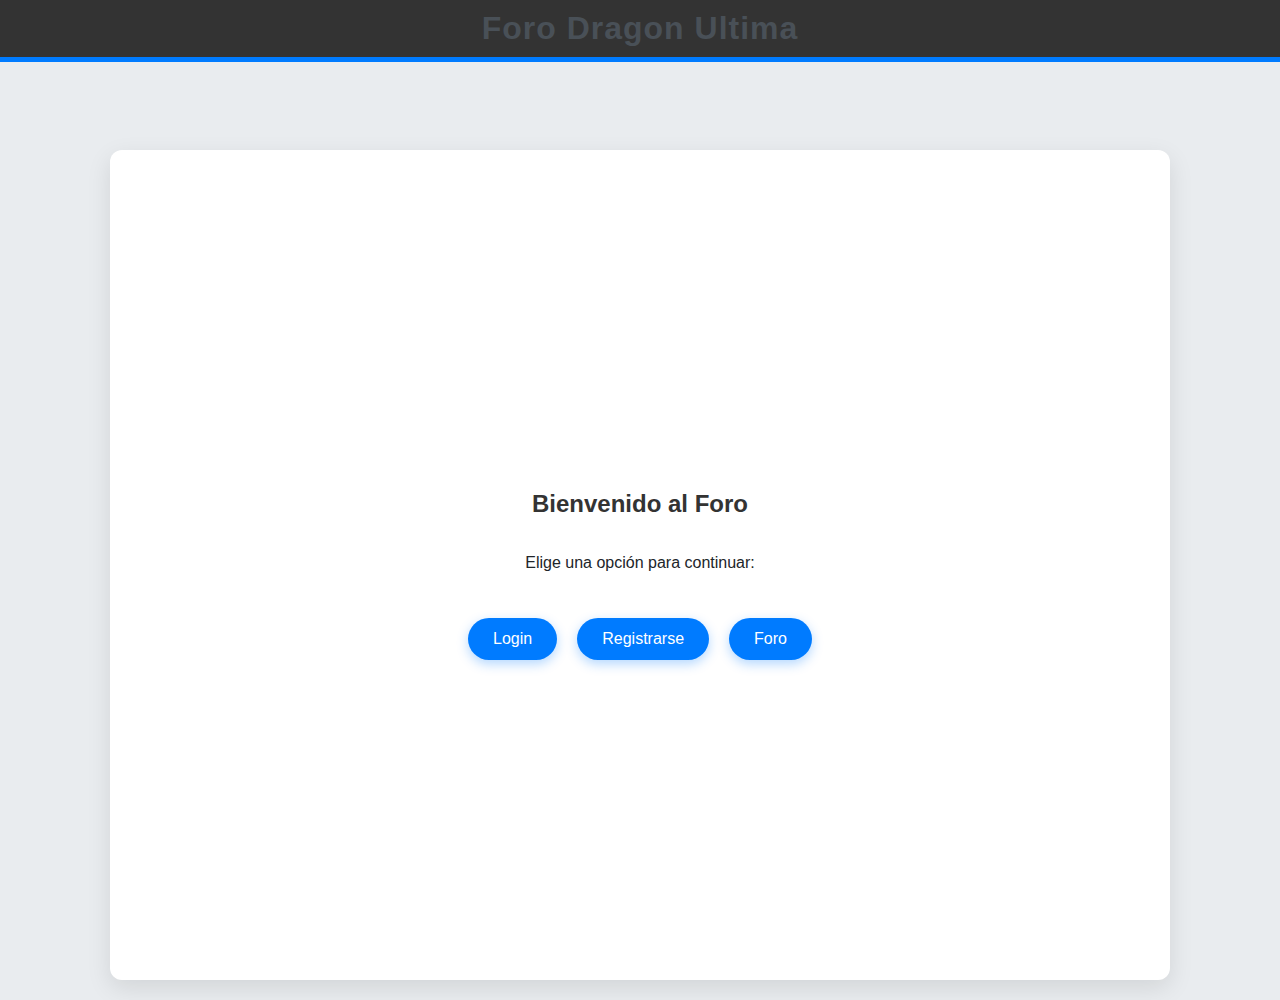
<file: foro/index.html>
<!DOCTYPE html>
<html lang="es">
<head>
    <meta charset="UTF-8">
    <meta name="viewport" content="width=device-width, initial-scale=1.0">
    <title>Foro Dragon Ultima</title>
    <link rel="stylesheet" href="css/estilos.css">
</head>
<body>
    <header>
        <h1>Foro Dragon Ultima</h1>
    </header>

    <div class="container">
        <h2>Bienvenido al Foro</h2>
        <p>Elige una opción para continuar:</p>
        <div class="botones-navegacion">
            <a href="login.html"><button>Login</button></a>
            <a href="registro.html"><button>Registrarse</button></a>
            <a href="foro.php"><button>Foro</button></a>
        </div>
    </div>
</body>
</html>
</file>
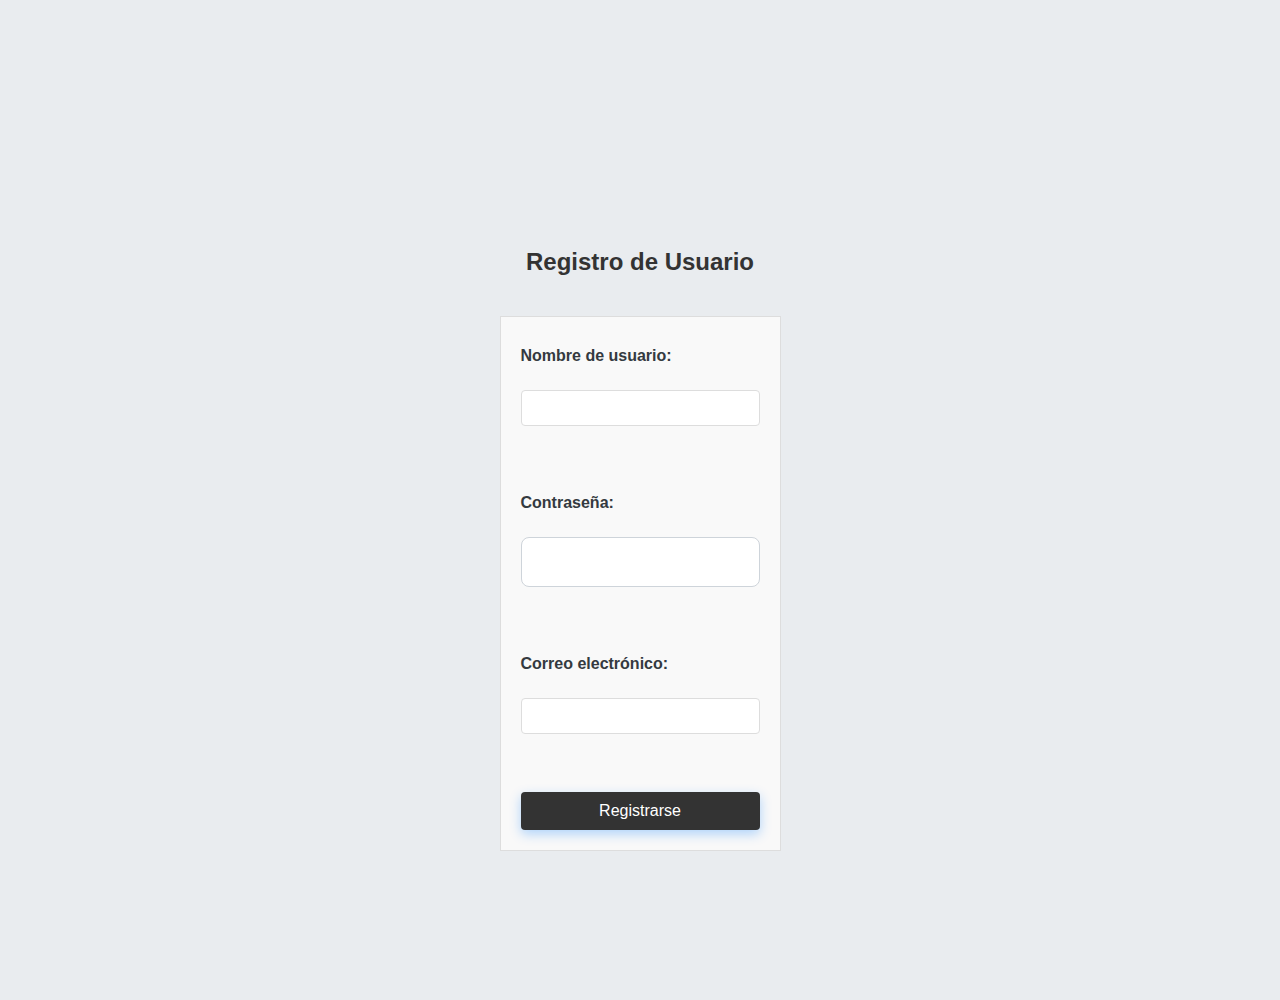
<file: foro/registro.html>
<!DOCTYPE html>
<html lang="es">
    
<head>
    <link rel="stylesheet" href="css/estilos.css">

    <meta charset="UTF-8">
    <meta name="viewport" content="width=device-width, initial-scale=1.0">
    <title>Registro</title>
</head>
<body>
    <h2>Registro de Usuario</h2>
    <form action="registro.php" method="POST">
        <label for="nombre_usuario">Nombre de usuario:</label>
        <input type="text" name="nombre_usuario" required>
        <br>
        <label for="password">Contraseña:</label>
        <input type="password" name="password" required>
        <br>
        <label for="email">Correo electrónico:</label>
        <input type="email" name="email" required>
        <br>
        <button type="submit">Registrarse</button>
    </form>
</body>
</html>
</file>
<file: foro/css/estilos.css>
/* Estilos generales */
body {
    font-family: 'Arial', sans-serif;
    background-color: #e9ecef;
    margin: 0;
    padding: 0;
    display: flex;
    justify-content: center;
    align-items: center;
    min-height: 100vh;
    color: #212529;
}

h1, h2 {
    color: #495057;
    text-align: center;
    margin-bottom: 20px;
    font-weight: 600;
}

/* Header siempre en la parte superior */
header {
    text-align: center;
    padding: 25px;
    background-color: #343a40;
    color: white;
    border-bottom: 5px solid #007bff;
    position: fixed;
    top: 0;
    left: 0;
    width: 100%;
    z-index: 1000;
}

header h1 {
    margin: 0;
    font-size: 32px;
    letter-spacing: 1px;
}

/* Contenedor principal centrado verticalmente */
body {
    font-family: 'Arial', sans-serif;
    background-color: #e9ecef;
    margin: 0;
    padding: 0;
    display: flex;
    flex-direction: column;
    justify-content: center;
    align-items: center;
    min-height: 100vh;
    color: #212529;
    padding-top: 100px; /* Espacio para el header fijo */
}

.container {
    width: 85%;
    max-width: 1000px;
    background-color: #ffffff;
    padding: 30px;
    border-radius: 12px;
    box-shadow: 0 8px 24px rgba(0, 0, 0, 0.1);
    margin-top: 30px;
    animation: fadeIn 0.5s ease-in-out;
    display: flex;
    flex-direction: column;
    align-items: center;
    justify-content: center;
    min-height: calc(100vh - 130px); /* Altura disponible, restando el header */
}


/* Animación de entrada */
@keyframes fadeIn {
    from { opacity: 0; transform: translateY(10px); }
    to { opacity: 1; transform: translateY(0); }
}

/* Formularios */
form {
    display: flex;
    flex-direction: column;
    gap: 20px;
}

label {
    font-weight: bold;
    color: #343a40;
}

input, textarea {
    padding: 15px;
    font-size: 16px;
    border: 1px solid #ced4da;
    border-radius: 8px;
    width: 100%;
    box-sizing: border-box;
    transition: border-color 0.3s, box-shadow 0.3s;
}

input:focus, textarea:focus {
    border-color: #007bff;
    box-shadow: 0 0 8px rgba(0, 123, 255, 0.25);
}

/* Botón de envío */
button {
    padding: 12px 25px;
    background-color: #007bff;
    color: white;
    border: none;
    border-radius: 50px;
    font-size: 16px;
    cursor: pointer;
    transition: background-color 0.3s, transform 0.2s;
    box-shadow: 0 4px 12px rgba(0, 123, 255, 0.3);
}

button:hover {
    background-color: #0056b3;
    transform: translateY(-2px);
}

/* Temas del foro */
.tema {
    padding: 20px;
    margin-bottom: 20px;
    background-color: #f8f9fa;
    border-left: 6px solid #007bff;
    border-radius: 8px;
    transition: transform 0.2s ease-in-out, box-shadow 0.2s;
}

.tema:hover {
    transform: scale(1.03);
    box-shadow: 0 6px 18px rgba(0, 0, 0, 0.1);
}

.tema h3 {
    margin: 0 0 12px 0;
    color: #007bff;
    font-weight: 600;
}

.tema p {
    color: #6c757d;
    line-height: 1.6;
}

/* Enlaces */
a {
    color: #007bff;
    text-decoration: none;
    transition: color 0.2s;
}

a:hover {
    color: #0056b3;
    text-decoration: underline;
}

/* Header */
header {
    text-align: center;
    padding: 25px;
    background-color: #343a40;
    color: white;
    border-bottom: 5px solid #007bff;
}

header h1 {
    margin: 0;
    font-size: 32px;
    letter-spacing: 1px;
}

/* Botones de navegación */
.botones-navegacion {
    display: flex;
    justify-content: center;
    gap: 20px;
    margin-top: 30px;
}

.botones-navegacion a {
    text-decoration: none;
}

button {
    padding: 12px 25px;
    background-color: #007bff;
    color: white;
    border: none;
    border-radius: 50px;
    font-size: 16px;
    cursor: pointer;
    transition: background-color 0.3s, transform 0.2s;
    box-shadow: 0 4px 12px rgba(0, 123, 255, 0.3);
}

button:hover {
    background-color: #0056b3;
    transform: translateY(-2px);
}

/* Ajustes responsivos */
@media (max-width: 768px) {
    .container {
        width: 95%;
    }

    header h1 {
        font-size: 28px;
    }

    .tema h3 {
        font-size: 20px;
    }
}

header {
    background-color: #333;
    padding: 10px 0;
}

nav ul {
    list-style: none;
    padding: 0;
    margin: 0;
    display: flex;
    justify-content: space-around;
}

nav ul li {
    display: inline;
}

nav ul li a {
    color: white;
    text-decoration: none;
    padding: 10px 20px;
    display: inline-block;
}

nav ul li a:hover {
    background-color: #555;
}

nav ul li {
    color: white;
    padding: 10px 20px;
}

body {
    font-family: Arial, sans-serif;
}

header nav ul {
    display: flex;
    list-style: none;
    background-color: #333;
    padding: 10px;
}

header nav ul li {
    margin-right: 20px;
}

header nav ul li a {
    color: white;
    text-decoration: none;
}

h2 {
    color: #333;
}

form {
    max-width: 600px;
    margin: 20px auto;
    padding: 20px;
    border: 1px solid #ddd;
    background-color: #f9f9f9;
}

form label {
    display: block;
    margin: 10px 0 5px;
}

form input[type="text"],
form input[type="email"],
form textarea {
    width: 100%;
    padding: 8px;
    border: 1px solid #ddd;
    border-radius: 4px;
}

form button {
    display: inline-block;
    padding: 10px 15px;
    color: #fff;
    background-color: #333;
    border: none;
    border-radius: 4px;
    cursor: pointer;
}

form button:hover {
    background-color: #555;
}
</file>
